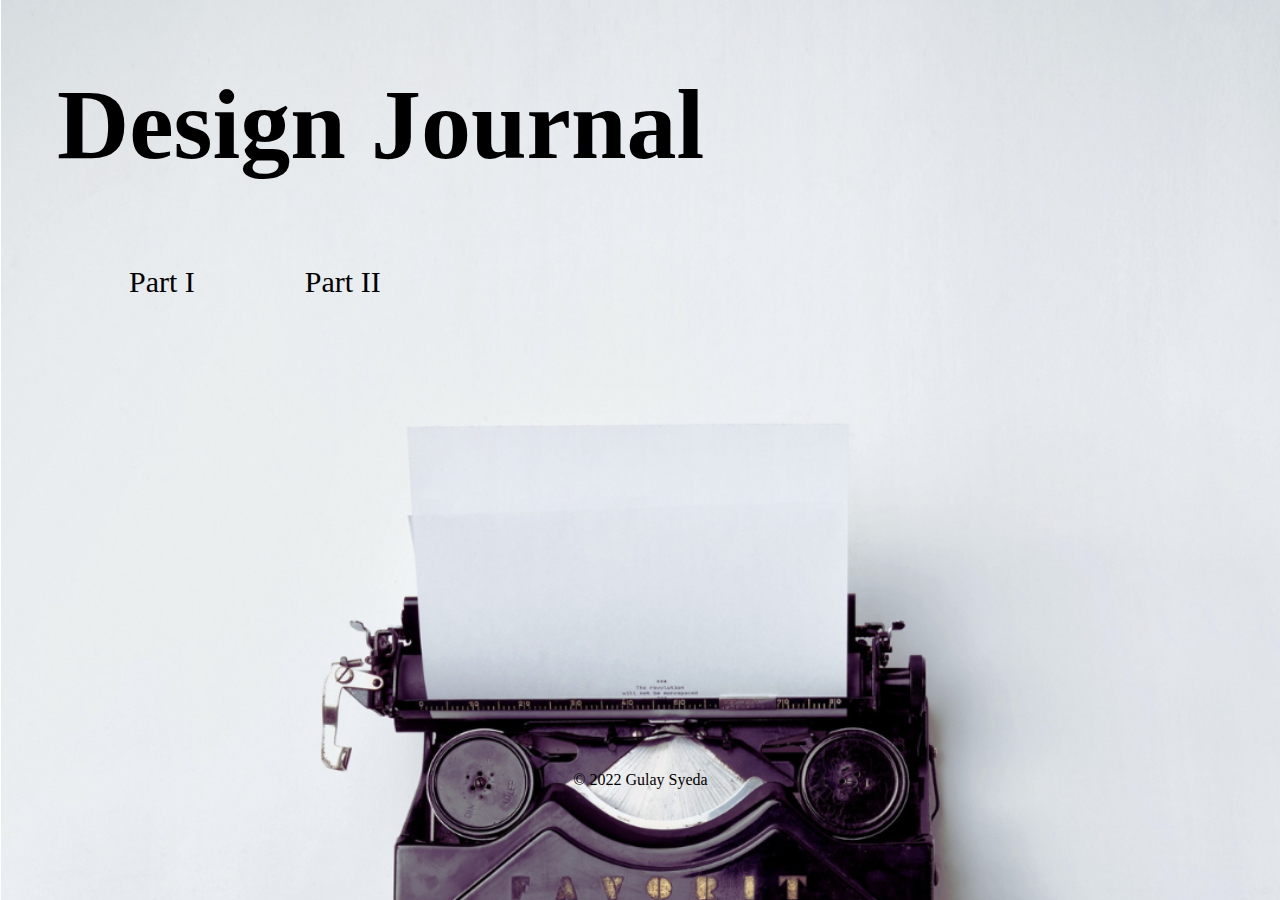
<file: index.html>
<!DOCTYPE html>
<html lang="en"> 
<head> <!-- Start Head --->
    <meta charset="UTF-8">
    <meta http-equiv="X-UA-Compatible" content="IE=edge">
    <meta name="viewport" content="width=device-width, initial-scale=1.0">
    <title>Journal Notes</title>
    <link rel="stylesheet" href="style.css">
</head> <!--- End Head-->
<header id="header"> <!--- Start Header-->
    <h1 >Design Journal</h1> 
    <nav class="nav">
        <ul>
            <li><a class="prologue" href="Part 1.html">Part I</a></li>
            <li><a>Part II</a></li>
        </ul>
    </nav><!-- .navbar -->
    
</header><!-- End Header -->
<article>
    <footer>
        <p>© 2022 Gulay Syeda</p>
    </footer>
</article>
</html>
</file>
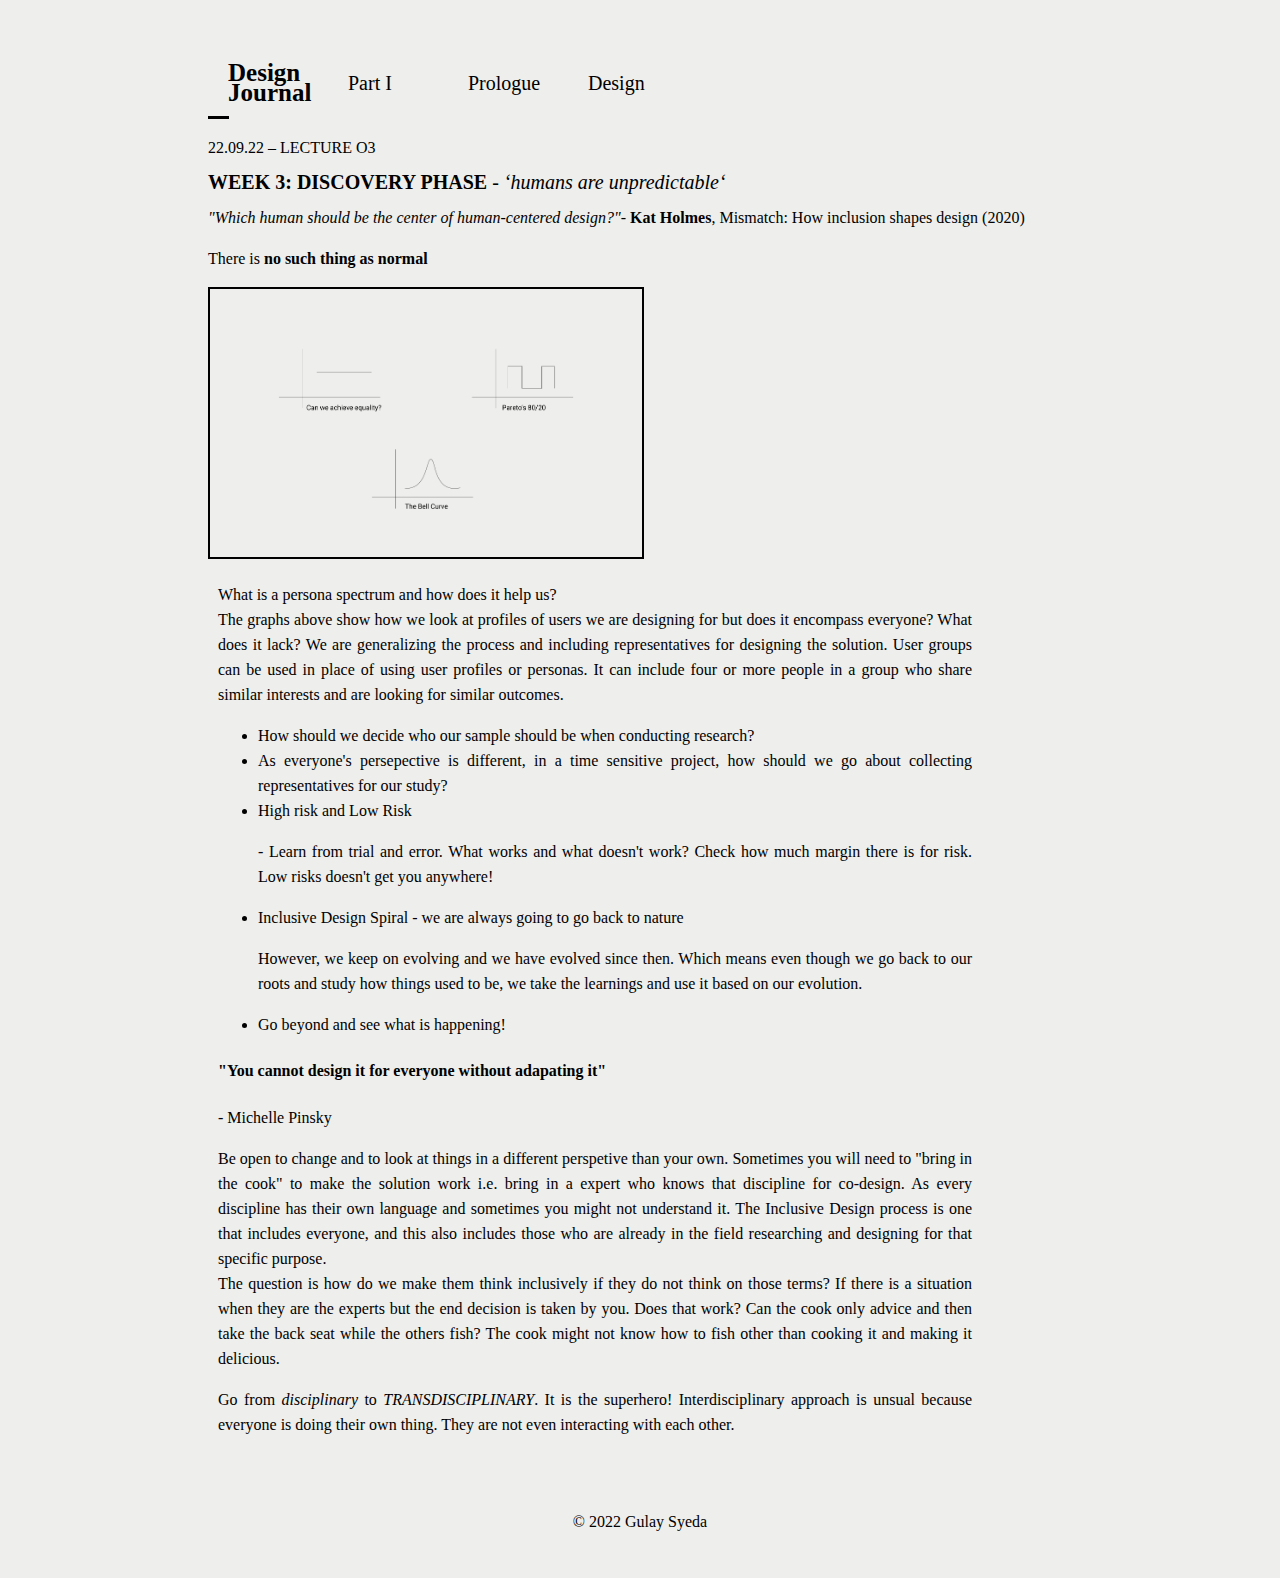
<file: Discover Phase.html>
<!DOCTYPE html>
<html lang="en"> 
    <head> <!-- Start Head --->
        <meta charset="UTF-8">
        <meta http-equiv="X-UA-Compatible" content="IE=edge">
        <meta name="viewport" content="width=device-width, initial-scale=1.0">
        <title>Journal Notes</title>
        <link rel="stylesheet" href="Discover Phase.css">
    </head> <!--- End Head-->

    <header> <!--- Start Header-->
        <div>
            <nav class="nav">
                
                <ul>
                    <li><a href="./index.html"> <h1>Design Journal</h1></a></li>
                    <li><a href ="Part 1.html" class="design">Part I</a></li>
                    <li><a href="Prologue.html" class="design" >Prologue</a></li>
                    <li><a href="Design Process.html" class="design" >Design</a></li>
                    
                </ul>
            </nav><!-- .navbar -->
        </div>
    </header><!-- End Header -->
    <body>
        <div class="design">
           
        </div>
        <div>
            <p>22.09.22 – LECTURE O3</p>
            <p class="section-headings">
                <strong>WEEK 3: DISCOVERY PHASE</strong> -
                <em>‘humans are unpredictable‘</em>     
            <p>
                <em>"Which human should be the center of human-centered design?"</em>-<strong> Kat Holmes</strong>, Mismatch: How inclusion shapes design (2020)
            </p>
            <p class="statement1">
                There is <strong> no such thing as normal</strong>
            </p>  
            <img class= picture src="../Lab Assignment 2 [Recovered]-07.png" alt="A sketch of three curves jotted on a graph. A straight line, one with two curves on the ends and the regular bell curve we find in 'normal' circumstances." >
        
            <div class="introduction">

                <p>What is a persona spectrum and how does it help us? <br>The graphs above show how we look at profiles of users we are designing for but does it encompass everyone? What does it lack? We are generalizing the process and including representatives for designing the solution.
                User groups can be used in place of using user profiles or personas. It can include four or more people in a group who share similar interests and are looking for similar outcomes.</p>
                <ul>    
                    <li>How should we decide who our sample should be when conducting research?</li>
                    <li>As everyone's persepective is different, in a time sensitive project, how should we go about collecting representatives for our study?</li>
                    <li>High risk and Low Risk</li><p>- Learn from trial and error. What works and what doesn't work? Check how much margin there is for risk. Low risks doesn't get you anywhere!</p>
                    <li>Inclusive Design Spiral - we are always going to go back to nature</li><p>However, we keep on evolving and we have evolved since then. Which means even though we go back to our roots and study how things used to be, we take the learnings and use it based on our evolution.</p>
                    <li>Go beyond and see what is happening!</li>
                </ul>
                <h4>"You cannot design it for everyone without adapating it"</h4> <p>- Michelle Pinsky</p>
                <p>Be open to change and to look at things in a different perspetive than your own. Sometimes you will need to "bring in the cook" to make the solution work i.e. bring in a expert who knows that discipline for co-design. As every discipline has their own language and sometimes you might not understand it.
                    The Inclusive Design process is one that includes everyone, and this also includes those who are already in the field researching and designing for that specific purpose. <br> The question is how do we make them think inclusively if they do not think on those terms? If there is a situation when they are the experts but the end decision is taken by you. Does that work?
                Can the cook only advice and then take the back seat while the others fish? The cook might not know how to fish other than cooking it and making it delicious.</p>
                <p>Go from <em>disciplinary</em> to <EM>TRANSDISCIPLINARY</EM>. It is the superhero! Interdisciplinary approach is unsual because everyone is doing their own thing. They are not even interacting with each other.</p>
            </div>  
        
        </div>
        

                
    </body>
    <article>
        <footer>
            <p>© 2022 Gulay Syeda</p>
        </footer>
    </article>
</html>
</file>
<file: style.css>
#header{
    font-size: 100%;
   
}
body{
    font-family:'Roboto';
    padding: 0 0px 0 1px;
    background-image:url("./Untitled design.png");
    background-size:100%;
    background-position: 1px -100px;
    background-repeat: no-repeat;
    
    
}

h1{
    font-size: 100px;
    font-weight: bold;
    color: black;
    padding-left: 0.5in;
}

.nav {
    list-style-type: none;
    margin: 0;
    padding: 0;
    display: flex;
    align-items: left;
    position: relative;
    height: 500%;
    width: 800%;
    color: black;
    font-family:'Roboto';
    font-weight: bold;
    
   
}
  .nav ul {
    
    margin-right: 0;
    padding-bottom: 10px;
    display:flex;
    list-style: none;
    padding-right: -100%;
    box-sizing: content-box;
    
    
  }
  
  .nav a {
    text-decoration: none;
    align-items: center;
   
    padding: 30px 30px 20px 80px;
    font-size: 30px;
    color: black;
    font-weight: lighter;
    

    
  }
 

  article {
    min-height: 100%;
    display: grid;
    grid-template-rows: auto 1fr auto;
  }

  footer {
    display: flex;
    justify-content: center;
    padding: 430px 0 20px 0px;
  }
</file>
<file: Discover Phase.css>
header{
    width: 100%;
    height: 100%;
  
  }
  
  h1{
    font-size: 25px;
    font-weight: bold;
    color: rgb(0, 0, 0);
    
  }
  
  .nav {
    padding: 0 0px 0 20px;
    align-items: center;
    text-align: center;
    text-decoration: none;
    
    width: 1px;
    height: 100px;
    
    border-bottom: 3px solid #000000;
    
  
  }
  
  .nav ul {
    padding: 0 0px 0 0px;
  
    line-height: 20px;
    align-items: center;
    text-align: center;
    list-style-type: none;
    display: flex;
    padding: 0;
    margin-bottom: 0;
  }
  
  .nav a {
    text-decoration: none;
    padding: 30px 0px;
    font-size: 20px;
    color: rgb(0, 0, 0);
    font-weight: lighter;
    align-items: left;
    text-align: left;
    box-sizing:content-box ;
    display: list-item;
    width: 120px;
  }
  
  
  
  
  body{
    font-family: 'Roboto';
    text-align: justify;
    padding: 0 200px 0 200px;
    line-height: 25px;
    background-color: rgb(238,238,236)
    
  }
  
  
  .book{
    width: 25%;
    height: 25%;
    border: solid;
    border-color: black;
    border-width: 2px;
    padding: 1.50% 25px 1.50% 25px;
    line-height: 2px;
  }
  .picture{
    width: 50%;
    height: 50%;
    border: solid;
    border-color: black;
    border-width: 2px;

    line-height: 2px;
   
  }
  .picture1{
    width: 79.2%;
    height: 79.2%;
    border: solid;
    border-color: black;
    border-width: 2px;
    align-items: left;
    padding: 1.50% -6px 1.50% 25px;
  }
  a{
    text-decoration: none;
    color: rgb(183, 2, 111);
    width: 100%;
  }
  
  .section-headings{
    font-size: 20px;
    text-align: left;
    padding: 0;
    line-height: 5px;
  }
  .introduction{
    text-align: left;
    padding: 0 100px 0 10px;
    text-align: justify;
    
  }
  article {
    min-height: 100%;
    display: grid;
    grid-template-rows: auto 1fr auto;
  }

  footer {
    display: flex;
    justify-content: center;
    padding: 40px 0 20px 0px;
  }
</file>
